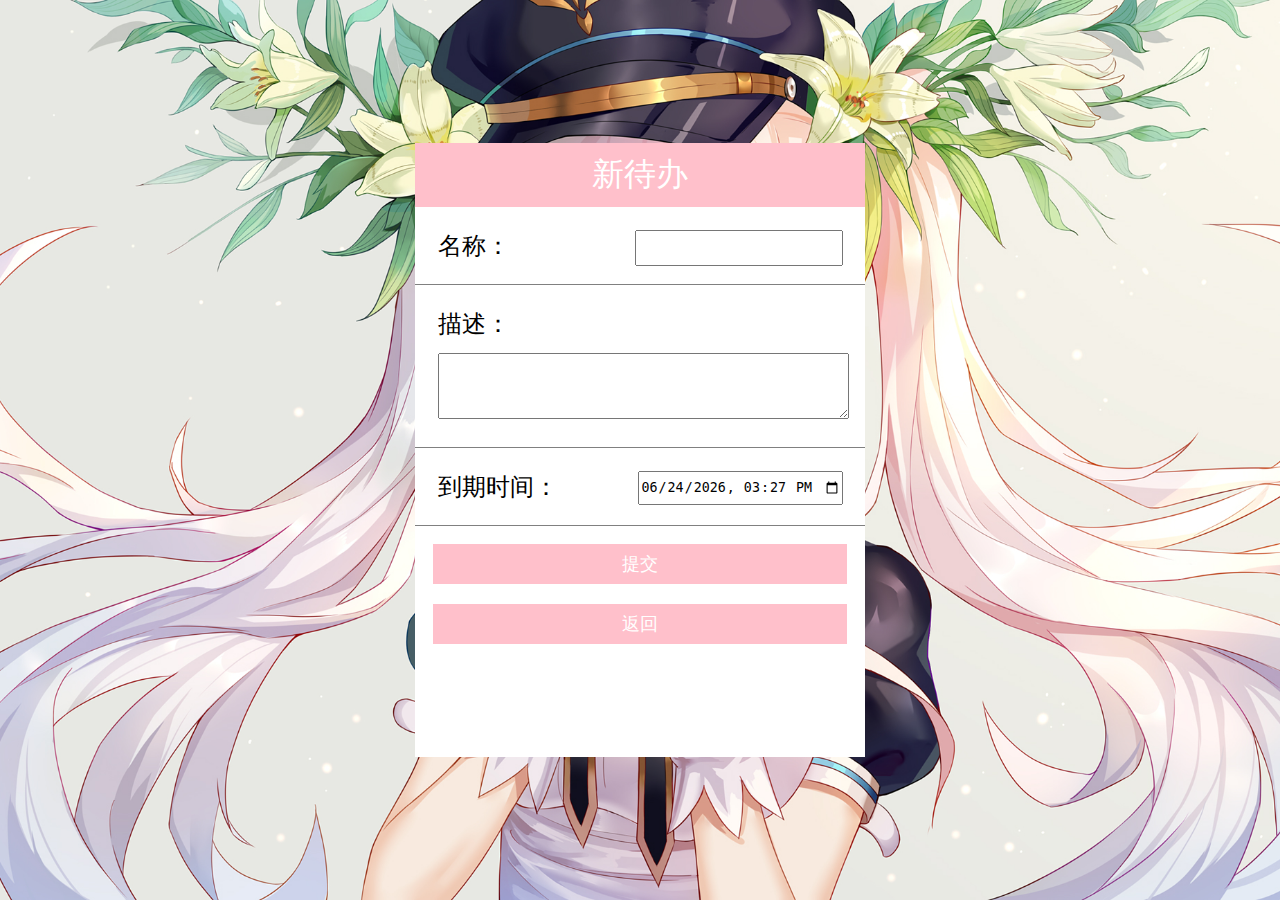
<file: public/new_todo.html>
<!DOCTYPE html>
<html>
<head>
  <meta charset="utf-8">
  <meta http-equiv="X-UA-Compatible" content="IE=edge">
  <title>新待办</title>
  <meta name="viewport" content="width=device-width, initial-scale=1">
  <link rel="stylesheet" type="text/css" media="screen" href="new_todo.css">
  <script src="new_todo.js"></script>
  <script src="jquery-3.3.1.min.js"></script>
</head>
<body>
  <div>
      <div id='title'>新待办</div>
    <div id="form">
      <div>
        <label for="name">名称：</label>
        <input type="text" name="name" id="name">
      </div>
      <div>
        <label for="description">描述：</label>
        <textarea form="form" name="description" id="description"></textarea>
      </div>
      <div>
        <label for="duetime">到期时间：</label>
        <input type="datetime-local" name="duetime" id="duetime">
      </div>
         <button class="submit" onclick="onClickSubmit()">提交</button>
         <button class="submit" onclick="onClickBack()">返回</button>
    </form>
  </div>
</body>
</html>
</file>
<file: public/new_todo.css>
html{
  height: 100%;
  background: url('./background.jpg') no-repeat center;
  background-size: cover;
  min-width: 1000px;
}

body{
  height: 100%;
  margin: 0;
  display: flex;
  justify-content:center;
  align-items:Center;
}

#title{
  color: white;
  background-color: pink;
  font-size: xx-large;
  height: 2em;
  display: flex;
  justify-content:center;
  align-items:Center;
}



#form{
  width: 450px;
  height: 550px;
  background: white;
}

#form div{
  font-size: x-large;
  padding: 5%;
  border: 1px gray;
  border-style: none none solid none;
}

input{
  margin: 0px;
  float:right;
  height:30px;
  line-height:30px;
  width: 200px;
}

#description{
  margin-top: 1em;
  float: none;
  width: 100%;
  height: 60px;
}

.submit{
  float: none;
  border-top-width: 1em;
  border-left-width: 1em;
  border-right-width: 1em;
  border-color: white;
  border-style: solid;
  background: pink;
  height: 60px;
  width: 100%;
  text-align: center;
  font-size: large;
  color: white;
}

.submit:hover{
  background-color: rgb(248, 136, 155);
}

.submit:active{
  background-color: rgb(255, 98, 125);
}

.submit:focus{
  outline: none;
}
</file>
